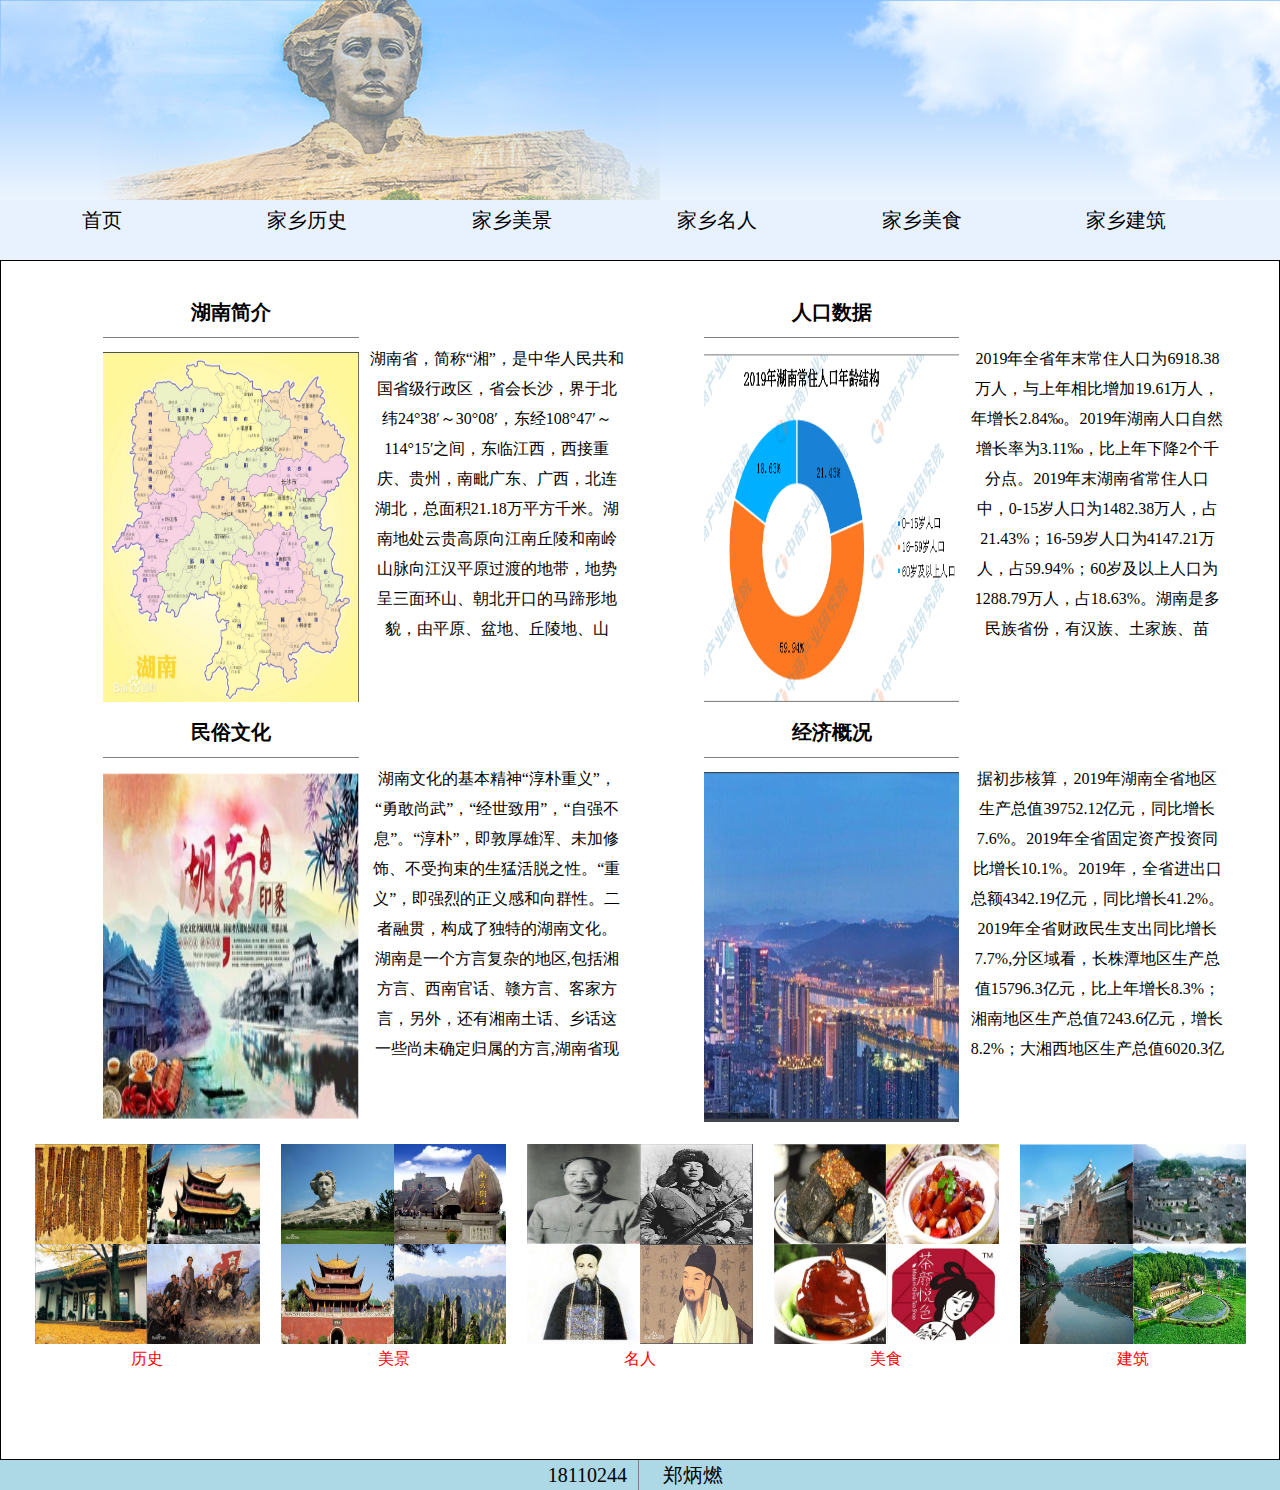
<file: website/index.html>
<!DOCTYPE html>
<html lang="zh">
<head>
	<meta charset="UTF-8">
	<title>我可爱的家乡——湖南</title>
	<link rel="stylesheet" type="text/css" href="css/index.css">
	<!—18110244+郑炳燃 -->
</head>
<body>
	<img src="images/背景2.png" hspace="60">
	<div class="container">
		<div class="header">
			<ul>
				<li><a href="index.html" >首页</a>
					<ul><li><a href="about.html">关于页面</a></li></ul>
				</li>
				<li><a href="history.html">家乡历史</a></li>
				<li><a href="scenery.html">家乡美景</a></li>
				<li><a href="famous.html">家乡名人</a></li>
				<li><a href="food.html">家乡美食</a></li>
				<li><a href="build.html">家乡建筑</a></li>
			</ul>
		</div>
		<div class="main">
			<ul class="list">
				<li class="introduce">
					<ul>
						<li>
							<h1>湖南简介</h1>
							<img src="images/区划图.PNG" width=40% >
						</li>
						<li>
							<p>湖南省，简称“湘”，是中华人民共和国省级行政区，省会长沙，界于北纬24°38′～30°08′，东经108°47′～114°15′之间，东临江西，西接重庆、贵州，南毗广东、广西，北连湖北，总面积21.18万平方千米。湖南地处云贵高原向江南丘陵和南岭山脉向江汉平原过渡的地带，地势呈三面环山、朝北开口的马蹄形地貌，由平原、盆地、丘陵地、山地、河湖构成，地跨长江、珠江两大水系，属亚热带季风气候。</p>
						</li>
					</ul>
				</li>
				<li class="introduce">
					<ul>
						<li>
							<h1>人口数据</h1>
							<img src="images/人口图.PNG">
						</li>
						<li>
							<p>2019年全省年末常住人口为6918.38万人，与上年相比增加19.61万人，年增长2.84‰。2019年湖南人口自然增长率为3.11‰，比上年下降2个千分点。2019年末湖南省常住人口中，0-15岁人口为1482.38万人，占21.43%；16-59岁人口为4147.21万人，占59.94%；60岁及以上人口为1288.79万人，占18.63%。湖南是多民族省份，有汉族、土家族、苗族、瑶族、侗族、白族、回族等55个民族,少数民族人口共680万人，占湖南省总人口的10%左右，大多聚居在湘西和湘南山区，少数杂居在湖南省各地。</p>
						</li>
					</ul>
				</li>
				<li class="introduce">
					<ul>
						<li>
							<h1>民俗文化</h1>
							<img src="images/文化.PNG">
						</li>
						<li>
							<p>湖南文化的基本精神“淳朴重义”，“勇敢尚武”，“经世致用”，“自强不息”。“淳朴”，即敦厚雄浑、未加修饰、不受拘束的生猛活脱之性。“重义”，即强烈的正义感和向群性。二者融贯，构成了独特的湖南文化。湖南是一个方言复杂的地区,包括湘方言、西南官话、赣方言、客家方言，另外，还有湘南土话、乡话这一些尚未确定归属的方言,湖南省现有地方戏曲19种，其中最有影响的是湖南花鼓戏。</p>
						</li>
					</ul>
				</li>
				<li class="introduce">
					<ul>
						<li>
							<h1>经济概况</h1>
							<img src="images/经济.PNG" width="50%">
						</li>
						<li>
							<p>据初步核算，2019年湖南全省地区生产总值39752.12亿元，同比增长7.6%。2019年全省固定资产投资同比增长10.1%。2019年，全省进出口总额4342.19亿元，同比增长41.2%。2019年全省财政民生支出同比增长7.7%,分区域看，长株潭地区生产总值15796.3亿元，比上年增长8.3%；湘南地区生产总值7243.6亿元，增长8.2%；大湘西地区生产总值6020.3亿元，增长7.8%；洞庭湖地区生产总值8563.6亿元，增长8.2%。</p>
						</li>
					</ul>
				</li>
			</ul>
			<ul class="more">
				<li>
					<img src="images/历史-马王堆.PNG">
					<img src="images/历史2.PNG">
					<img src="images/历史3.PNG">
					<img src="images/历史4.jpg">
					<span>历史</span>
				</li>
				<li>
					<img src="images/风景1.jpg">
					<img src="images/风景2.jpg">
					<img src="images/风景3.jpg">
					<img src="images/风景4.jpg">
					<span>美景</span>
				</li>
				<li>
					<img src="images/名人1.PNG">
					<img src="images/名人2.PNG">
					<img src="images/名人3.PNG">
					<img src="images/名人4.PNG">
					<span>名人</span>
				</li>
				<li>
					<img src="images/美食1.PNG">
					<img src="images/美食2.PNG">
					<img src="images/美食3.PNG">
					<img src="images/美食4.PNG">
					<span>美食</span>
				</li>
				<li>
					<img src="images/建筑1.PNG">
					<img src="images/建筑2.PNG">
					<img src="images/建筑3.PNG">
					<img src="images/建筑4.PNG">
					<span>建筑</span>
				</li>

			</ul>
		</div>
		<div class="footer">
			<p>
				<a href="javascript::">18110244</a>
				<a href="javascript::" style="border:none">郑炳燃</a>	
			</p>
		</div>
		
	</div>
</body>
</html>
</file>
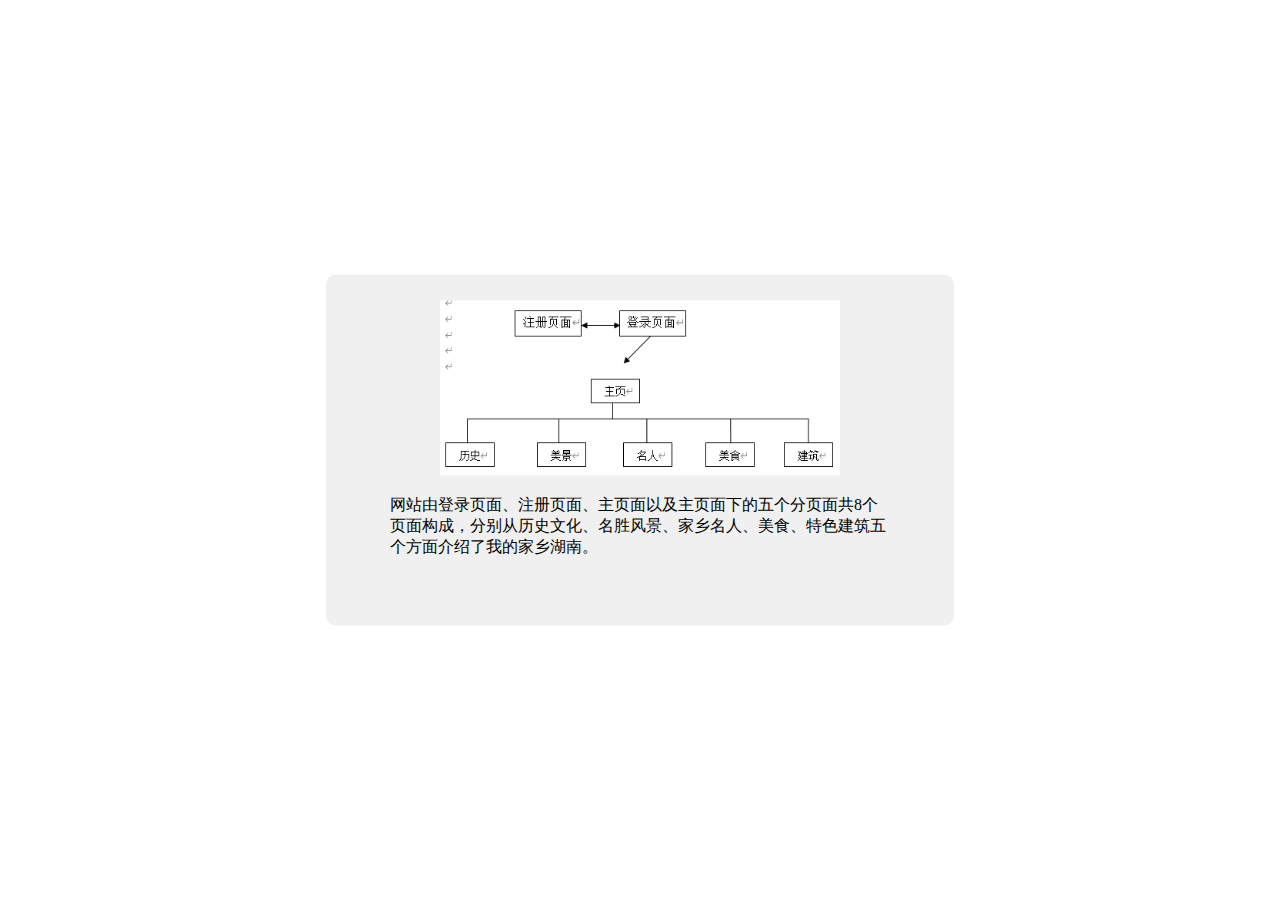
<file: website/about.html>
<!doctype html>
<html lang="zh">
<head>
<meta charset="utf-8">
<title>网页说明</title>
	<link rel="stylesheet" type="text/css" href="css/register.css">
	<!—18110244+郑炳燃 -->
</head>

<body>
	<div class="zc">
	<img src="images/说明.PNG" width="400px" hspace="50px">
	<p>网站由登录页面、注册页面、主页面以及主页面下的五个分页面共8个页面构成，分别从历史文化、名胜风景、家乡名人、美食、特色建筑五个方面介绍了我的家乡湖南。</p>
	</div>
</body>
</html>
</file>
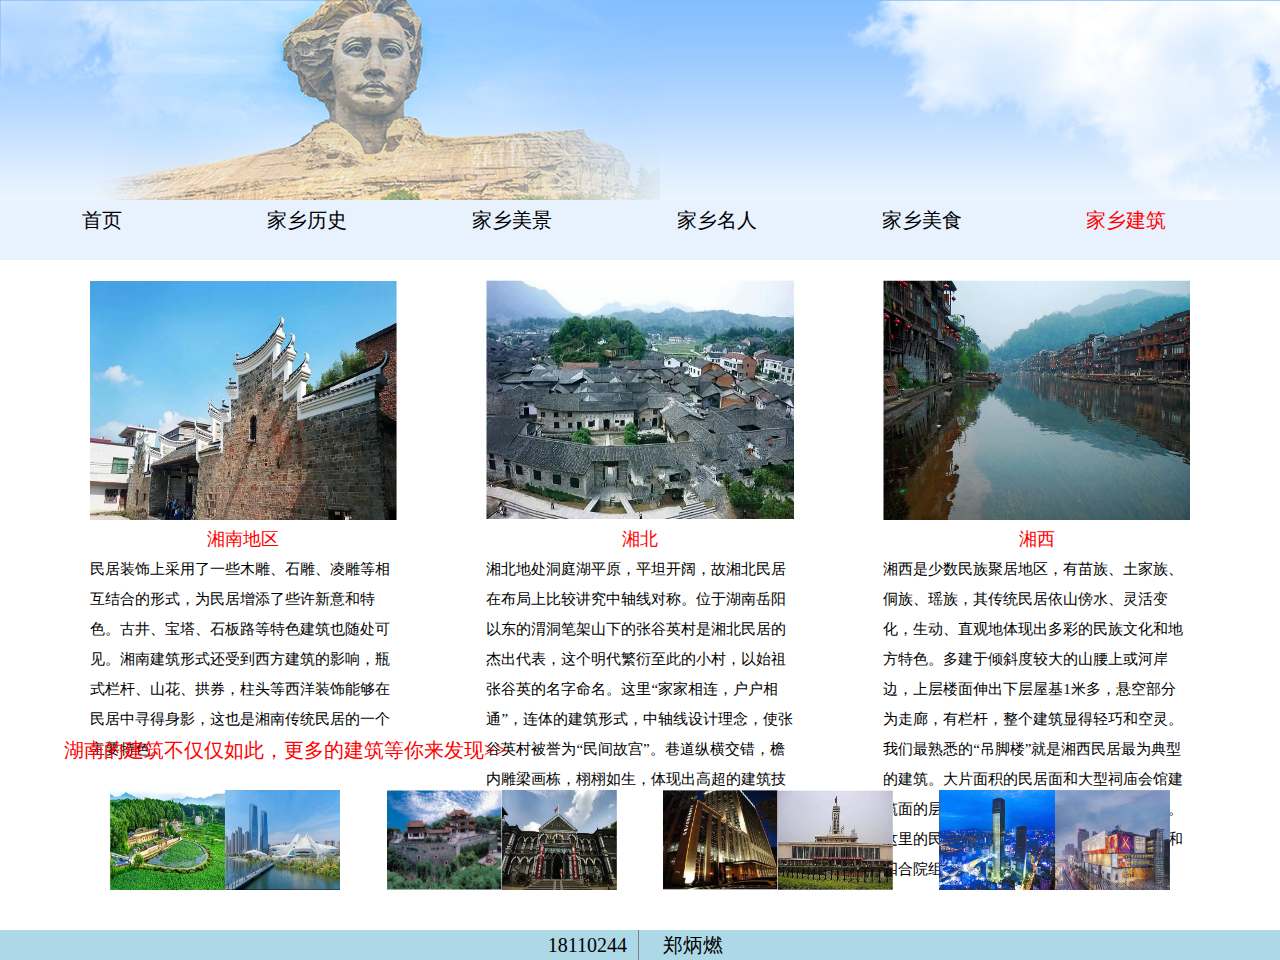
<file: website/build.html>
<!DOCTYPE html>
<html lang="zh">
<head>
	<meta charset="UTF-8">
	<title>家乡建筑</title>
	<link rel="stylesheet" type="text/css" href="css/index.css">
	<!—18110244+郑炳燃 -->
</head>
<body>
	<img src="images/背景2.png" hspace="60">
	<div class="container">
		<div class="header">
			<ul>
				<li><a href="index.html" >首页</a></li>
				<li><a href="history.html">家乡历史</a></li>
				<li><a href="scenery.html">家乡美景</a></li>
				<li><a href="famous.html">家乡名人</a></li>
				<li><a href="food.html">家乡美食</a></li>
				<li><a href="build.html"  style="color: red">家乡建筑</a></li>
			</ul>
		</div>
		<div class="build">
			<ul class="process">
				<li>
					<img src="images/建筑1.PNG">
					<span>湘南地区</span>
					<p>民居装饰上采用了一些木雕、石雕、凌雕等相互结合的形式，为民居增添了些许新意和特色。古井、宝塔、石板路等特色建筑也随处可见。湘南建筑形式还受到西方建筑的影响，瓶式栏杆、山花、拱券，柱头等西洋装饰能够在民居中寻得身影，这也是湘南传统民居的一个主要特色。</p>
				</li>
				<li>
					<img src="images/建筑2.PNG">
					<span>湘北</span>
					<p>湘北地处洞庭湖平原，平坦开阔，故湘北民居在布局上比较讲究中轴线对称。位于湖南岳阳以东的渭洞笔架山下的张谷英村是湘北民居的杰出代表，这个明代繁衍至此的小村，以始祖张谷英的名字命名。这里“家家相连，户户相通”，连体的建筑形式，中轴线设计理念，使张谷英村被誉为“民间故宫”。巷道纵横交错，檐内雕梁画栋，栩栩如生，体现出高超的建筑技艺。</p>
				</li>
				<li>
					<img src="images/建筑3.PNG">
					<span>湘西</span>
					<p>湘西是少数民族聚居地区，有苗族、土家族、侗族、瑶族，其传统民居依山傍水、灵活变化，生动、直观地体现出多彩的民族文化和地方特色。多建于倾斜度较大的山腰上或河岸边，上层楼面伸出下层屋基1米多，悬空部分为走廊，有栏杆，整个建筑显得轻巧和空灵。我们最熟悉的“吊脚楼”就是湘西民居最为典型的建筑。大片面积的民居面和大型祠庙会馆建筑面的层叠与穿插能够创造丰富多彩的空间。这里的民居多为通风性能好且干爽的吊脚楼和四合院组成</p>
				</li>
			</ul>
			<p>湖南的建筑不仅仅如此，更多的建筑等你来发现>></p>
			<ul class="modern">
				<li>
					<img src="images/建筑4.PNG">
					<img src="images/建筑5.PNG">
				</li>
				<li>
					<img src="images/建筑6.PNG">
					<img src="images/建筑7.PNG">
				</li>
				<li>
					<img src="images/建筑8.PNG">
					<img src="images/建筑9.PNG">
				</li>
				<li>
					<img src="images/建筑10.PNG">
					<img src="images/建筑11.PNG">
				</li>
			</ul>
		</div>
		<div class="footer">
			<p>
				<a href="javascript::">18110244</a>
				<a href="javascript::" style="border:none">郑炳燃</a>	
			</p>
		</div>
		</div>
	
</body>
</html>
</file>
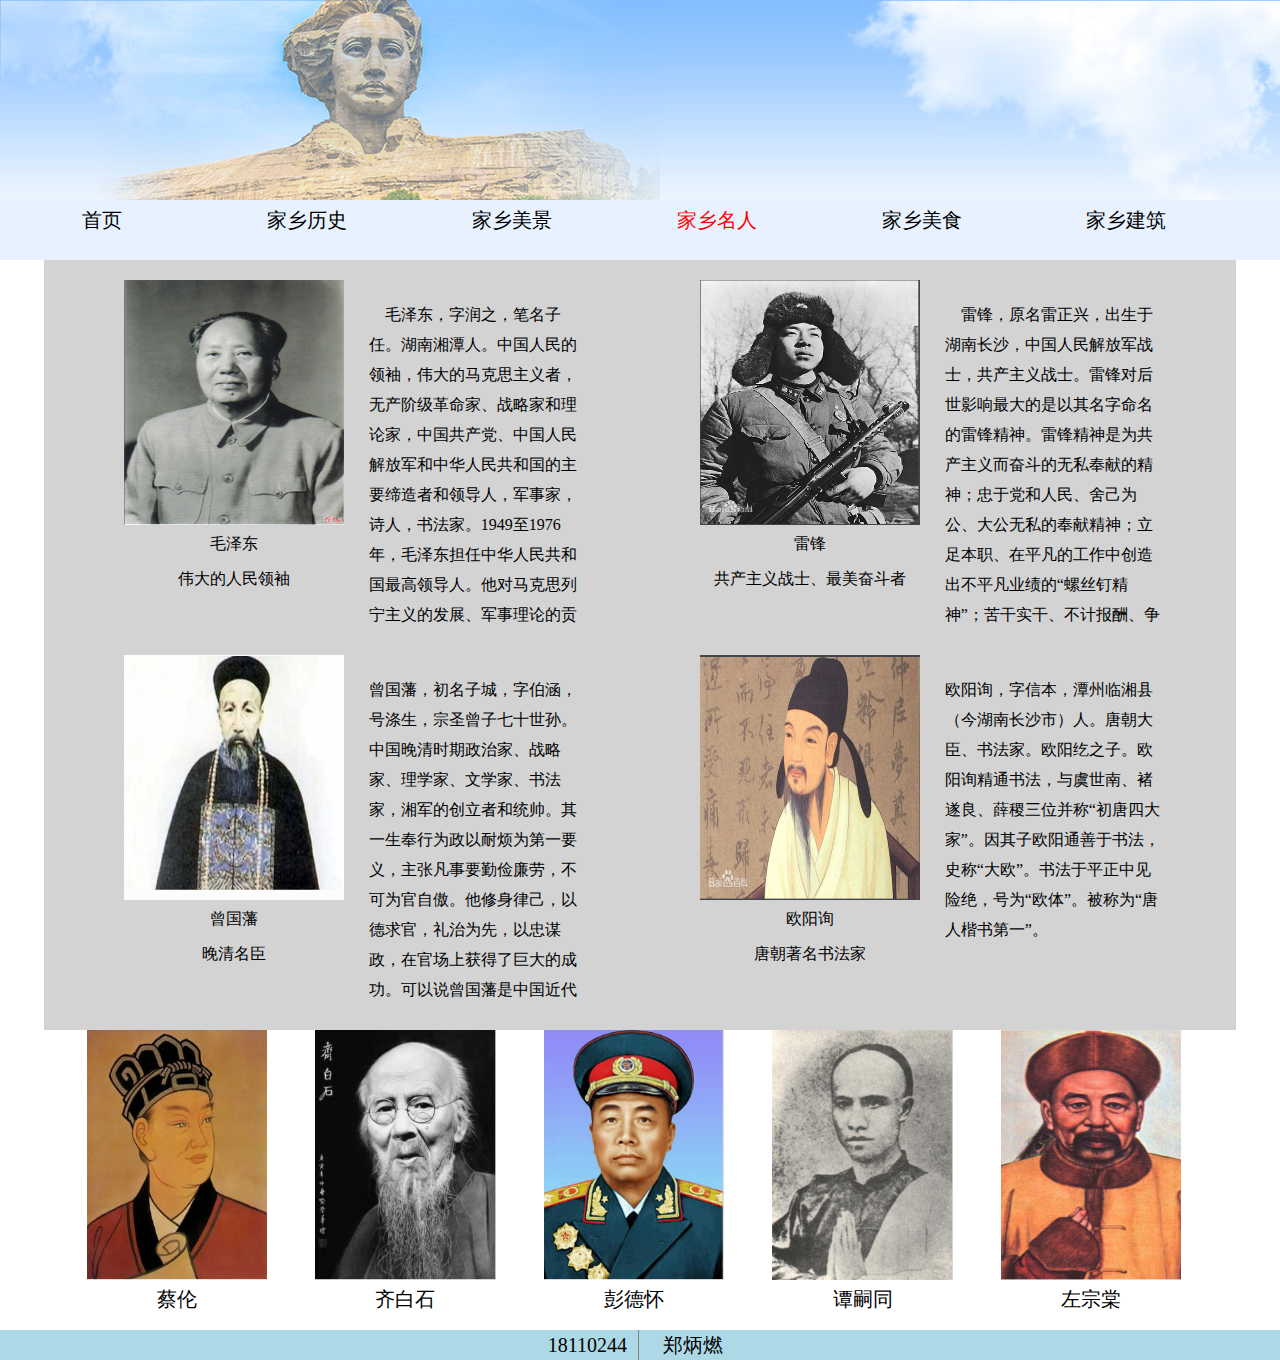
<file: website/famous.html>
<!DOCTYPE html>
<html lang="zh">
<head>
	<meta charset="UTF-8">
	<title>家乡名人</title>
	<link rel="stylesheet" type="text/css" href="css/index.css">
	<!—18110244+郑炳燃 -->
</head>
<body>
	<img src="images/背景2.png" hspace="60">
	<div class="container">
		<div class="header">
			<ul>
				<li><a href="index.html" >首页</a></li>
				<li><a href="history.html">家乡历史</a></li>
				<li><a href="scenery.html">家乡美景</a></li>
				<li><a href="famous.html" style="color: red">家乡名人</a></li>
				<li><a href="food.html">家乡美食</a></li>
				<li><a href="build.html">家乡建筑</a></li>
			</ul>
		</div>
		<div class="famous">
			<ul class="flist">
				<li class="fpeople">
					<ul>
						<li>
							<img src="images/名人1.PNG">
							<span>毛泽东</span>
							<span>伟大的人民领袖</span>
						</li>
						<li><p>　毛泽东，字润之，笔名子任。湖南湘潭人。中国人民的领袖，伟大的马克思主义者，无产阶级革命家、战略家和理论家，中国共产党、中国人民解放军和中华人民共和国的主要缔造者和领导人，军事家，诗人，书法家。1949至1976年，毛泽东担任中华人民共和国最高领导人。他对马克思列宁主义的发展、军事理论的贡献以及对共产党的理论贡献被称为毛泽东思想。因毛泽东担任过的主要职务几乎全部称为主席，所以也被人们尊称为“毛主席”。</p></li>
					</ul>
				</li>
				<li class="fpeople">
					<ul>
						<li>
							<img src="images/名人2.PNG">
							<span>雷锋</span>
							<span>共产主义战士、最美奋斗者</span>
						</li>
						<li><p>　雷锋，原名雷正兴，出生于湖南长沙，中国人民解放军战士，共产主义战士。雷锋对后世影响最大的是以其名字命名的雷锋精神。雷锋精神是为共产主义而奋斗的无私奉献的精神；忠于党和人民、舍己为公、大公无私的奉献精神；立足本职、在平凡的工作中创造出不平凡业绩的“螺丝钉精神”；苦干实干、不计报酬、争做贡献的艰苦奋斗精神；归根结底就是全心全意为人民服务的精神。 雷锋精神影响了后来一代一代的中国人。</p></li>
					</ul>
				</li>
				<li class="fpeople">
					<ul>
						<li>
							<img src="images/名人3.PNG">
							<span>曾国藩</span>
							<span>晚清名臣</span>
						</li>
						<li><p>曾国藩，初名子城，字伯涵，号涤生，宗圣曾子七十世孙。中国晚清时期政治家、战略家、理学家、文学家、书法家，湘军的创立者和统帅。其一生奉行为政以耐烦为第一要义，主张凡事要勤俭廉劳，不可为官自傲。他修身律己，以德求官，礼治为先，以忠谋政，在官场上获得了巨大的成功。可以说曾国藩是中国近代化建设的开拓者。</p></li>
					</ul>
				</li>
				<li class="fpeople">
					<ul>
						<li>
							<img src="images/名人4.PNG">
							<span>欧阳询</span>
							<span>唐朝著名书法家</span>
						</li>
						<li><p>欧阳询，字信本，潭州临湘县（今湖南长沙市）人。唐朝大臣、书法家。欧阳纥之子。欧阳询精通书法，与虞世南、褚遂良、薛稷三位并称“初唐四大家”。因其子欧阳通善于书法，史称“大欧”。书法于平正中见险绝，号为“欧体”。被称为“唐人楷书第一”。</p></li>
					</ul>
				</li>
			</ul>
			<ul class="others">
				<li>
					<img src="images/名人5.PNG">
					<span>蔡伦</span>
				</li>
				<li>
					<img src="images/名人6.PNG">
					<span>齐白石</span>
				</li>
				<li>
					<img src="images/名人7.PNG">
					<span>彭德怀</span>
				</li>
				<li>
					<img src="images/名人8.PNG">
					<span>谭嗣同</span>
				</li>
				<li>
					<img src="images/名人9.PNG">
					<span>左宗棠</span>
				</li>
			</ul>
		</div>
		<div class="footer">
			<p>
				<a href="javascript::">18110244</a>
				<a href="javascript::" style="border:none">郑炳燃</a>	
			</p>
		</div>
	</div>
</body>
</html>
</file>
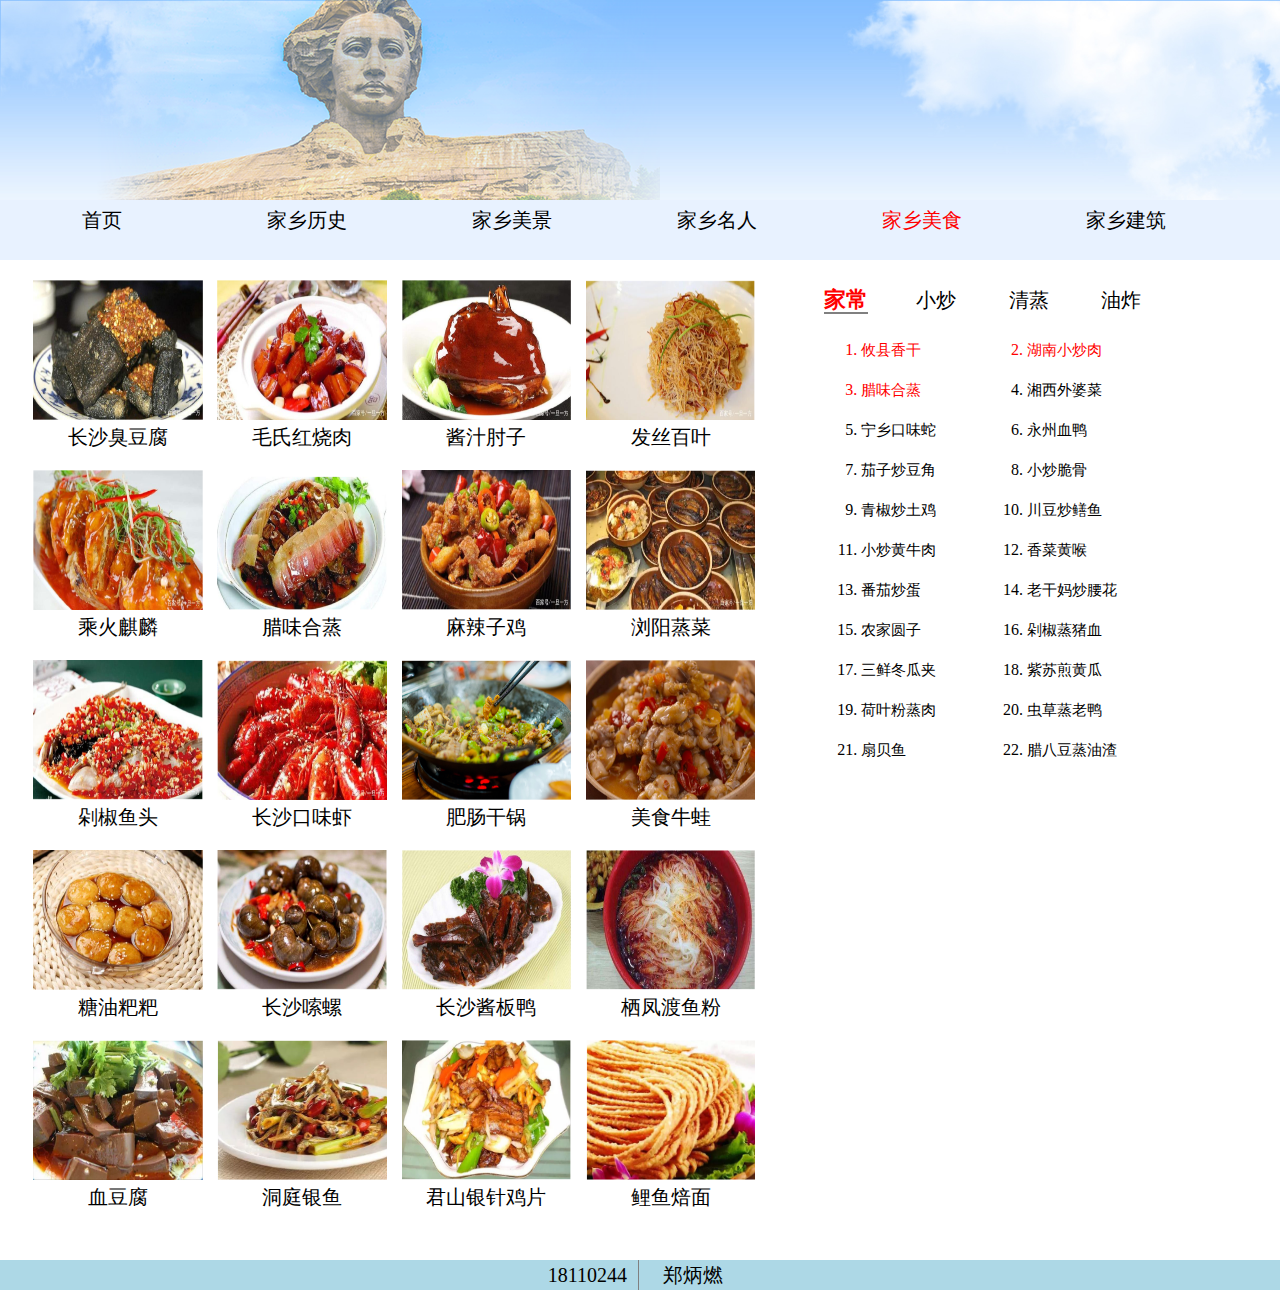
<file: website/food.html>
<!DOCTYPE html>
<html lang="zh">
<head>
	<meta charset="UTF-8">
	<title>家乡美食</title>
	<link rel="stylesheet" type="text/css" href="css/index.css">
	<!—18110244+郑炳燃 -->
</head>
<body>
	<img src="images/背景2.png" hspace="60">
	<div class="container">
		<div class="header">
			<ul>
				<li><a href="index.html" >首页</a></li>
				<li><a href="history.html">家乡历史</a></li>
				<li><a href="scenery.html">家乡美景</a></li>
				<li><a href="famous.html">家乡名人</a></li>
				<li><a href="food.html"  style="color: red">家乡美食</a></li>
				<li><a href="build.html">家乡建筑</a></li>
			</ul>
		</div>
		<div class="food">
			<div class="left">
				<ul>
					<li>
						<img src="images/美食1.PNG">
						<a href="javascript::">长沙臭豆腐</a>
					</li>
					<li>
						<img src="images/美食2.PNG">
						<a href="javascript::">毛氏红烧肉</a>
					</li>
					<li>
						<img src="images/美食3.PNG">
						<a href="javascript::">酱汁肘子</a>
					</li>
					<li>
						<img src="images/美食5.PNG">
						<a href="javascript::">发丝百叶</a>
					</li>
					<li>
						<img src="images/美食6.PNG">
						<a href="javascript::">乘火麒麟</a>
					</li>
					<li>
						<img src="images/美食7.PNG">
						<a href="javascript::">腊味合蒸</a>
					</li>
					<li>
						<img src="images/美食8.PNG">
						<a href="javascript::">麻辣子鸡</a>
					</li>
					<li>
						<img src="images/美食9.PNG">
						<a href="javascript::">浏阳蒸菜</a>
					</li>
					<li>
						<img src="images/美食10.PNG">
						<a href="javascript::">剁椒鱼头</a>
					</li>
					<li>
						<img src="images/美食11.PNG">
						<a href="javascript::">长沙口味虾</a>
					</li>
					<li>
						<img src="images/美食12.PNG">
						<a href="javascript::">肥肠干锅</a>
					</li>
					<li>
						<img src="images/美食13.PNG">
						<a href="javascript::">美食牛蛙</a>
					</li>
					<li>
						<img src="images/美食14.PNG">
						<a href="javascript::">糖油粑粑</a>
					</li>
					<li>
						<img src="images/美食15.PNG">
						<a href="javascript::">长沙嗦螺</a>
					</li>
					<li>
						<img src="images/美食16.PNG">
						<a href="javascript::">长沙酱板鸭</a>
					</li>
					<li>
						<img src="images/美食17.PNG">
						<a href="javascript::">栖凤渡鱼粉</a>
					</li>
					<li>
						<img src="images/美食18.PNG">
						<a href="javascript::">血豆腐</a>
					</li>
					<li>
						<img src="images/美食19.PNG">
						<a href="javascript::">洞庭银鱼</a>
					</li>
					<li>
						<img src="images/美食20.PNG">
						<a href="javascript::">君山银针鸡片</a>
					</li>
					<li>
						<img src="images/美食21.PNG">
						<a href="javascript::">鲤鱼焙面</a>
					</li>
				</ul>
			</div>
			<div class="right">
				<h1>家常</h1>
				<a href="javascript::">油炸</a>
				<a href="javascript::">清蒸</a>
				<a href="javascript::">小炒</a>
				<ol>
					<li style="color: red"><a href="javascript::" style="color: red">攸县香干</a></li>
					<li style="color: red"><a href="javascript::" style="color: red"> 湖南小炒肉</a></li>
					<li style="color: red"><a href="javascript::" style="color: red">腊味合蒸</a></li>
					<li><a href="javascript::">湘西外婆菜</a></li>
					<li><a href="javascript::">宁乡口味蛇</a></li>
					<li><a href="javascript::">永州血鸭</a></li>
					<li><a href="javascript::">茄子炒豆角</a></li>
					<li><a href="javascript::">小炒脆骨</a></li>
					<li><a href="javascript::">青椒炒土鸡</a></li>
					<li><a href="javascript::">川豆炒鳝鱼</a></li>
					<li><a href="javascript::">小炒黄牛肉</a></li>
					<li><a href="javascript::">香菜黄喉</a></li>
					<li><a href="javascript::">番茄炒蛋</a></li>
					<li><a href="javascript::">老干妈炒腰花</a></li>
					<li><a href="javascript::">农家圆子</a></li>
					<li><a href="javascript::">剁椒蒸猪血</a></li>
					<li><a href="javascript::">三鲜冬瓜夹</a></li>
					<li><a href="javascript::">紫苏煎黄瓜</a></li>
					<li><a href="javascript::">荷叶粉蒸肉</a></li>
					<li><a href="javascript::">虫草蒸老鸭</a></li>
					<li><a href="javascript::">扇贝鱼</a></li>
					<li><a href="javascript::">腊八豆蒸油渣</a></li>
				</ol>
				
			</div>
			
		</div>
		<div class="footer">
			<p>
				<a href="javascript::">18110244</a>
				<a href="javascript::" style="border:none">郑炳燃</a>	
			</p>
		</div>
	</div>
</body>
</html>
</file>
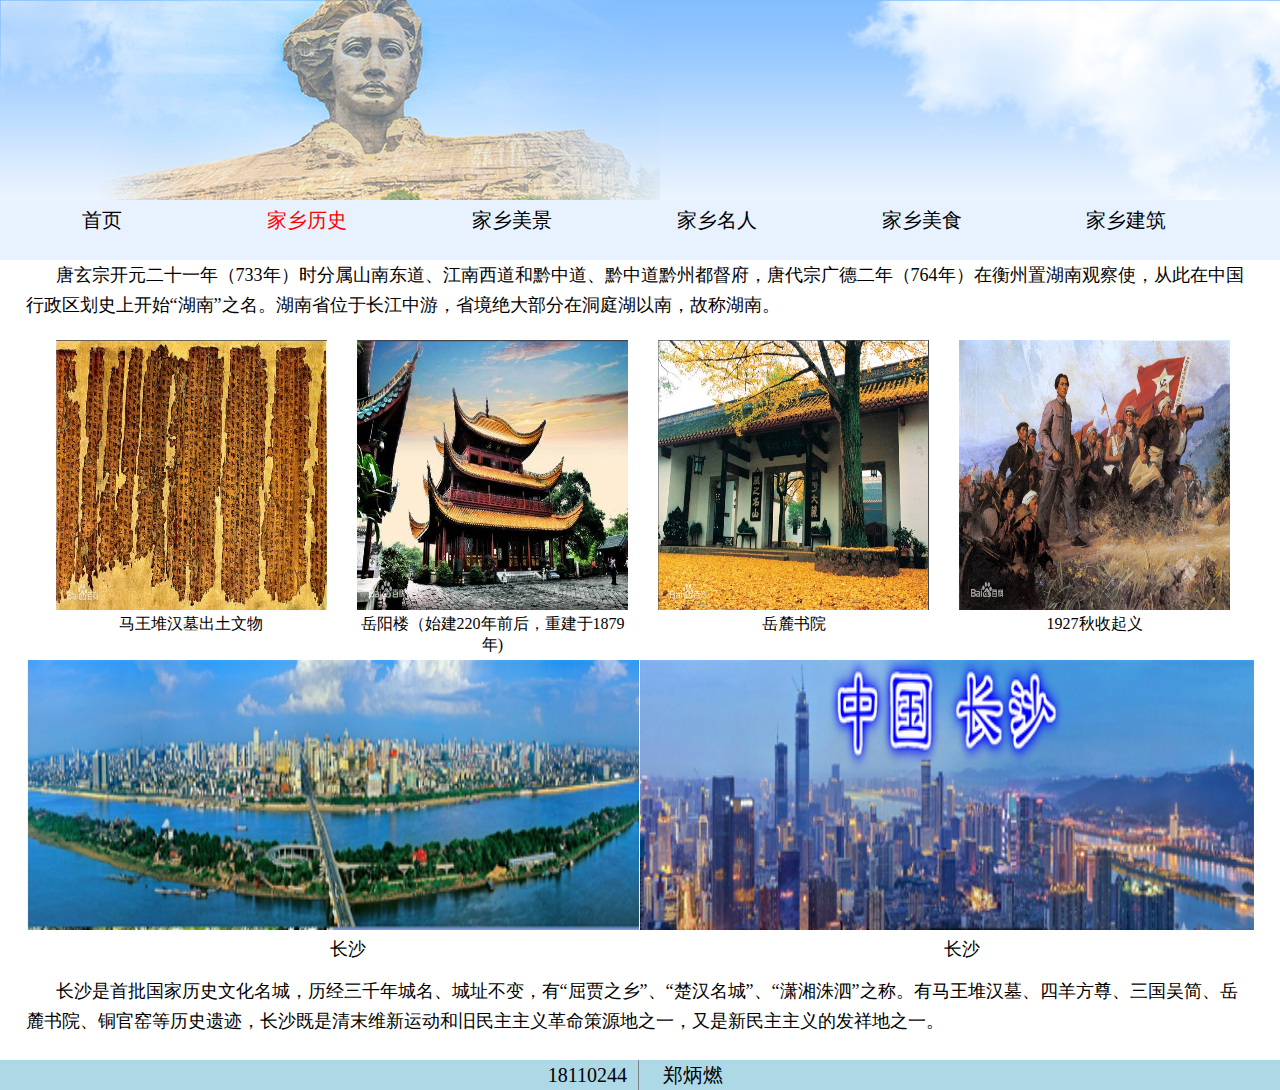
<file: website/history.html>
<!DOCTYPE html>
<html lang="zh">
<head>
	<meta charset="UTF-8">
	<title>家乡历史</title>
	<link rel="stylesheet" type="text/css" href="css/index.css">
	<!—18110244+郑炳燃 -->
</head>
<body>
	<img src="images/背景2.png" hspace="60">
	<div class="container">
		<div class="header">
			<ul>
				<li><a href="index.html" >首页</a></li>
				<li><a href="history.html" style="color: red">家乡历史</a></li>
				<li><a href="scenery.html">家乡美景</a></li>
				<li><a href="famous.html">家乡名人</a></li>
				<li><a href="food.html">家乡美食</a></li>
				<li><a href="build.html">家乡建筑</a></li>
			</ul>
		</div>
		<div class="history">
			<p>唐玄宗开元二十一年（733年）时分属山南东道、江南西道和黔中道、黔中道黔州都督府，唐代宗广德二年（764年）在衡州置湖南观察使，从此在中国行政区划史上开始“湖南”之名。湖南省位于长江中游，省境绝大部分在洞庭湖以南，故称湖南。</p>
			<ul class="origin">
				<li>
					<img src="images/历史-马王堆.PNG">
					<span>马王堆汉墓出土文物</span>
				</li>
				<li>
					<img src="images/历史2.PNG">
					<span>岳阳楼（始建220年前后，重建于1879年)</span>
				</li>
				<li>
					<img src="images/历史3.PNG">
					<span>岳麓书院</span>
				</li>
				<li>
					<img src="images/历史4.jpg">
					<span>1927秋收起义</span>
				</li>
			</ul>
			<ul class="changsha">
				<li>
					<img src="images/长沙1.PNG">
					<p>长沙</p>
				</li>
				<li>
					<img src="images/长沙2.PNG">
					<p>长沙</p>
				</li>
			</ul>
			<p>长沙是首批国家历史文化名城，历经三千年城名、城址不变，有“屈贾之乡”、“楚汉名城”、“潇湘洙泗”之称。有马王堆汉墓、四羊方尊、三国吴简、岳麓书院、铜官窑等历史遗迹，长沙既是清末维新运动和旧民主主义革命策源地之一，又是新民主主义的发祥地之一。</p>
			
		</div>
		<div class="footer">
			<p>
				<a href="javascript::">18110244</a>
				<a href="javascript::" style="border:none">郑炳燃</a>	
			</p>
		</div>
	</div>
</body>
</html>
</file>
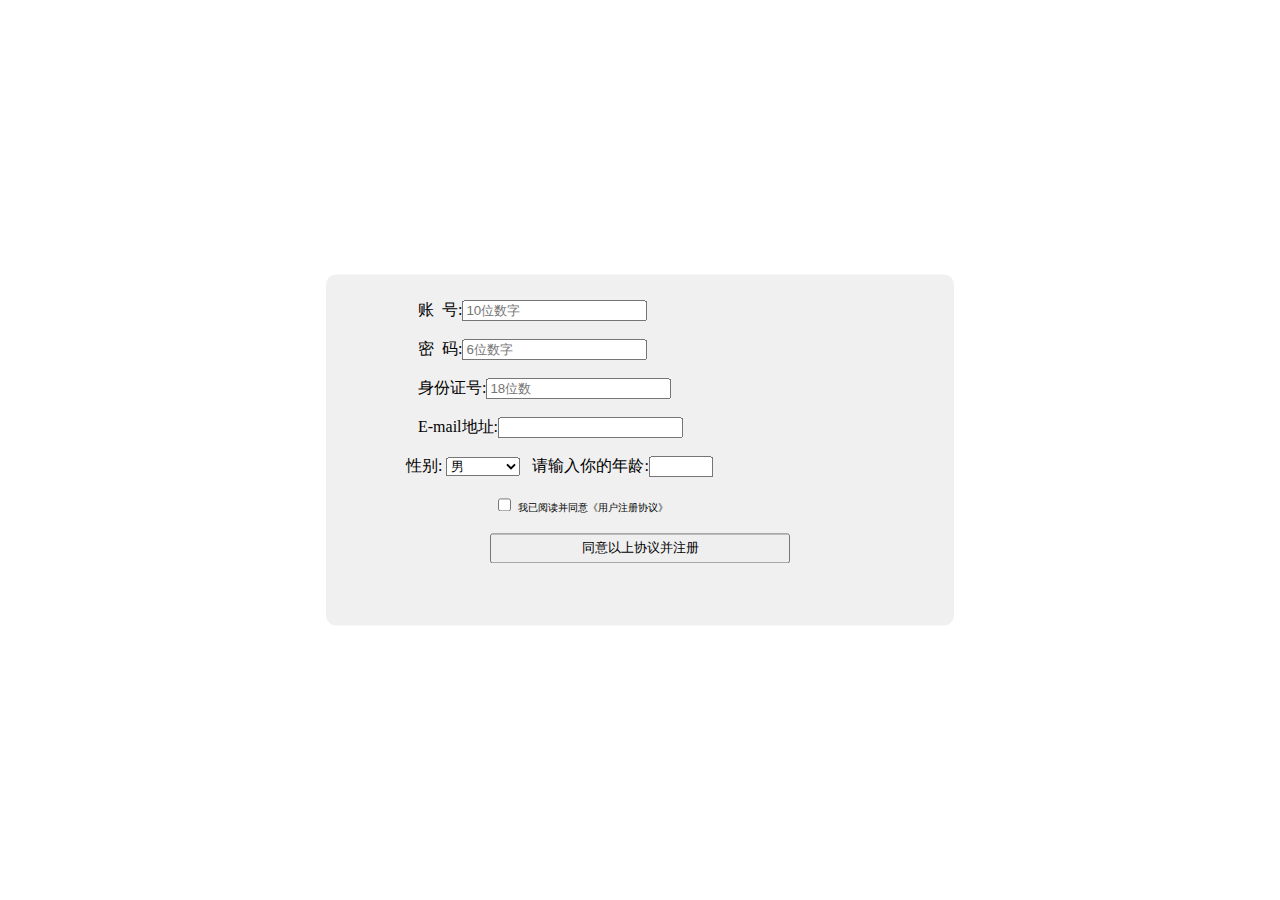
<file: website/register.html>
<!doctype html>
<html lang="zh">
<head>
<meta charset="utf-8">
<title>注册</title>
<link rel="stylesheet" type="text/css" href="css/register.css">
<!—18110244+郑炳燃 -->
</head>

<body>
	<div class="zc">
	<form action="#" method="get">
	&nbsp;&nbsp;&nbsp;&nbsp;&nbsp;&nbsp;&nbsp;账&nbsp;&nbsp;号:<input type="text" name="username" required="required" pattern="^\d{10}$" placeholder="10位数字"/><br></br>
	&nbsp;&nbsp;&nbsp;&nbsp;&nbsp;&nbsp;&nbsp;密&nbsp;&nbsp;码:<input type="password" name="pwd" required="required" pattern="^\d{6}$" placeholder="6位数字"/><br></br>
	&nbsp;&nbsp;&nbsp;&nbsp;&nbsp;&nbsp;&nbsp;身份证号:<input type="text" name="mycard" required="required"  pattern="^\d{15}|\d{18}$" placeholder="18位数"/><br></br>
	&nbsp;&nbsp;&nbsp;&nbsp;&nbsp;&nbsp;&nbsp;E-mail地址:<input type="email" name="myemail" required="required"  pattern="^\w+([-.]\w+)*@\w+([-.]\w+)*\.\w+([-.]\w+)*$"/>
            <br/><br/>&nbsp;&nbsp;&nbsp;&nbsp;性别:
			<select>
			    <option>男</option>
				<option>女</option>
				<option>不愿透露</option>
			</select>
			&nbsp;&nbsp;请输入你的年龄:<input type="number" name="number1" required="required" min="10" max="100"/>
			<br/><br/>
            &nbsp;&nbsp;<input type="checkbox" name="agree" style="margin-left:100px;display:inline-block;" value="1"/>
            <span style="font-size:10px;">我已阅读并同意《用户注册协议》</span>
            <br/><br/>
			<input type="submit" value="同意以上协议并注册" style="margin-left:100px;height:30px;width:300px;display:inline-block;"/>
        </div>
    </form>
	
</body>
</html>
</file>
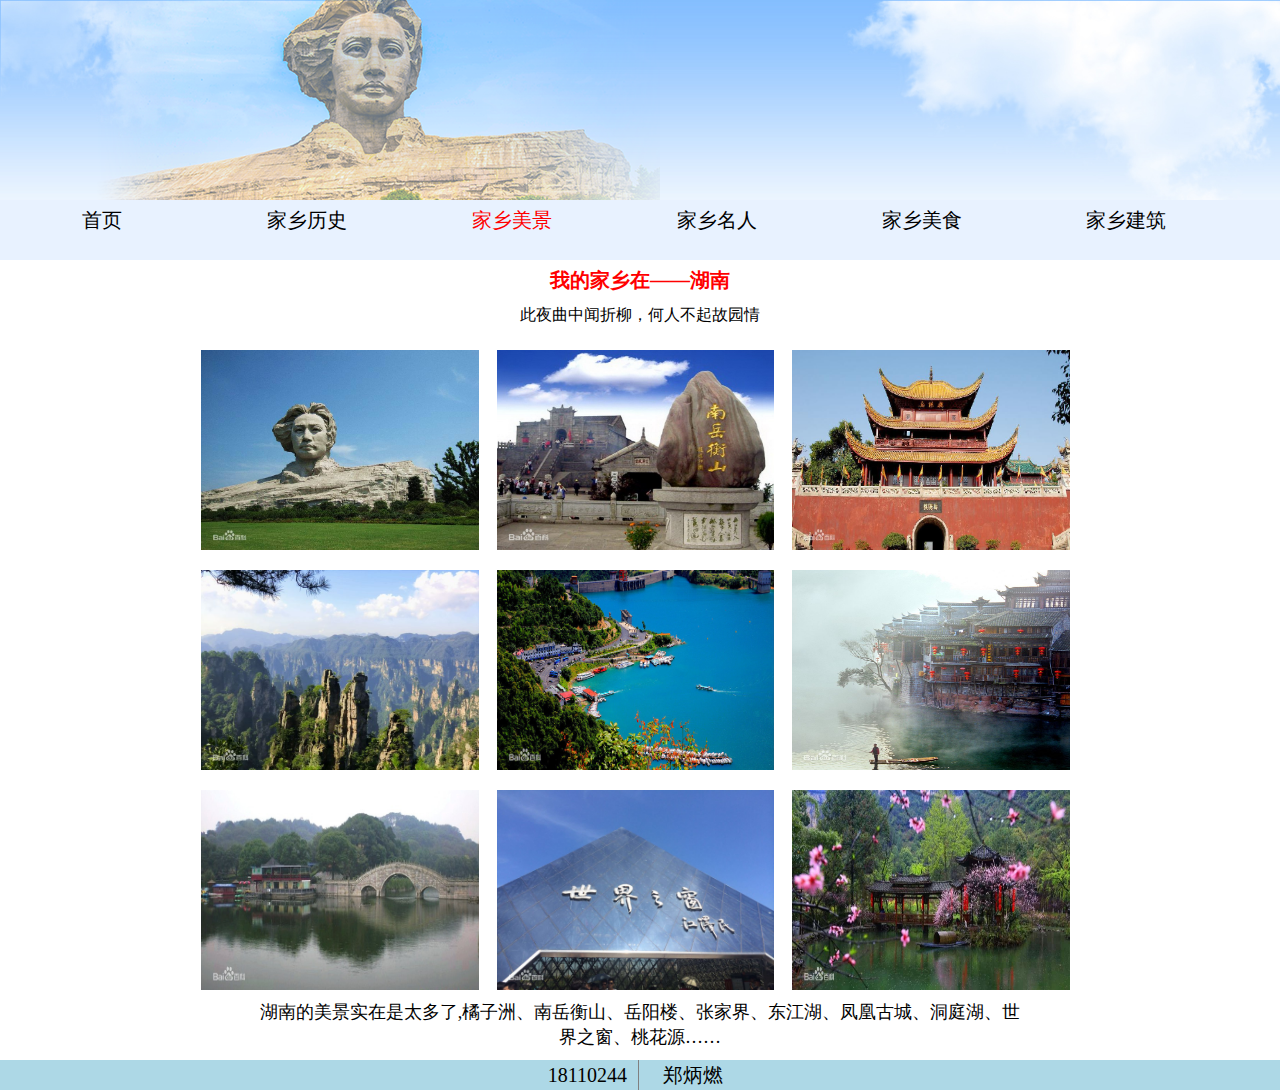
<file: website/scenery.html>
<!DOCTYPE html>
<html lang="zh">
<head>
	<meta charset="UTF-8">
	<title>家乡美景</title>
	<link rel="stylesheet" type="text/css" href="css/index.css">
	<!—18110244+郑炳燃 -->
</head>
<body>
	<img src="images/背景2.png" hspace="60">
	<div class="container">
		<div class="header">
			<ul>
				<li><a href="index.html" >首页</a></li>
				<li><a href="history.html">家乡历史</a></li>
				<li><a href="scenery.html" style="color: red">家乡美景</a></li>
				<li><a href="famous.html">家乡名人</a></li>
				<li><a href="food.html">家乡美食</a></li>
				<li><a href="build.html">家乡建筑</a></li>
			</ul>
		</div>
		<div class="scenery">
			<h5>我的家乡在——湖南</h5>
			<span>此夜曲中闻折柳，何人不起故园情</span>
			<ul>
				<li><img src="images/风景1.jpg"></li>
				<li><img src="images/风景2.jpg"></li>
				<li><img src="images/风景3.jpg"></li>
				<li><img src="images/风景4.jpg"></li>
				<li><img src="images/风景5.jpg"></li>
				<li><img src="images/风景6.jpg"></li>
				<li><img src="images/风景7.jpg"></li>
				<li><img src="images/风景8.jpg"></li>
				<li><img src="images/风景9.jpg"></li>
			</ul>
			<p>湖南的美景实在是太多了,橘子洲、南岳衡山、岳阳楼、张家界、东江湖、凤凰古城、洞庭湖、世界之窗、桃花源……</p>
		</div>
		<div class="footer">
			<p>
				<a href="javascript::">18110244</a>
				<a href="javascript::" style="border:none">郑炳燃</a>	
			</p>
		</div>


	</div>
	
</body>
</html>
</file>
<file: website/css/index.css>
@charset "utf-8";

body{
	width: 100%;
	height: 100%;
	background-image: url('背景.jpg');
	background-repeat:no-repeat;
	background-size:100%;
	margin: 0;
	padding: 0;
}
.container{
	width: 100%;
	position: absolute;
	background-color: #fff;
	top: 200px;
	
}

.header{
	width: 100%;
	height: 60px;
	background: #E8F2FF;
	color: #000;
	
	
	

}
.header ul{
	width: 100%;
	height: 40px;
	margin: 0;
	padding: 0;
	
	
	
	
}
.header li{
	width: 16%;
	line-height: 40px;
	display: inline-block;
	position: relative;
	text-align: center;
	list-style: none;
	float: left;
	display:inline;
	
	
	
	
}

.header ul li ul {
        position:absolute;
        top:30px;
        left:0px;
        display:none;
	
        }
            .header ul li ul li {
            float:none;
            }
            .header ul li ul li a{
                background:#E8F2FF;
                
            }
            /*一级菜单悬停时二级菜单可见*/
        .header ul li:hover ul {
        display:block;
        }

a{
	color: #000;
	font-size: 20px;
	text-decoration: none;
}




a:hover{
	color: red;
}
.main{
	width: 100%;
	height: 1200px;
	box-sizing:border-box;
	border: 1px solid #000;
	text-align: center;
	
	
}
.list{
	width: 100%;
	height: 700px;
	margin: 0;
	padding: 1%;
	list-style: none;
	position: relative;
}
.introduce{
	width: 40%;
	height: 350px;
	float: left;
	padding-left: 7%;
	position: relative;
	margin-bottom: 70px;
}
.introduce ul{
	width: 100%;
	height: 100%;
	list-style: none;
	margin: 0;
	padding: 0;
}
.introduce ul li{
	width: 50%;
	height: 100%;
	float: left;
	position: relative;
}
h1{
	width: 100%;
	line-height: 50px;
	font-size: 20px;
	border-bottom: 1px solid grey;
}
.main img{
	width: 100%;
	height: 100%;
	
}
.main p{
	width: 100%;
	height: 300px;
	margin:70px 6% 0 4%;
	line-height: 30px;
	overflow: hidden;
	position: relative;
	vertical-align: middle;
}
.more{
	width: 98%;
	height: 300px;
	list-style: none;
	margin: 0 auto;
	padding: 0;
}
.more li{
	width: 18%;
	height: 230px;
	margin-left: 1.67%;
	margin-top: 30px;
	float: left;
}
.more li img{
	width: 50%;
	height: 100px;
	float: left;
}
.more li span{
	width: 100%;
	height: 30px;
	line-height: 30px;
	color: red;
	display: inline-block;
}
.footer{
	width: 100%;
	height: 30px;
	background: lightblue;
	color: #000;
	text-align: center;
}
.footer p{
	width: 100%;
	height: 30px;
	margin: 0;
	padding: 0;
	position: absolute
}
.footer  a{
	width: 100px;
	height: 30px;
	line-height: 30px;
	display: inline-block;
	border-right: 1px solid grey;
	vertical-align: middle;
}

/* history */
.history{
	width: 100%;
	height:800px;
	position: relative;
}
.history p{
	width: 96%;
	height: 60px;
	line-height: 30px;
	margin: 0px 2% 0px 2%;
	font-size: 18px;
	text-indent: 30px;
}
.origin,.changsha{
	width: 96%;
	height: 300px;
	margin-top: 20px;
	padding: 0 2% 0 2%;
	list-style: none;
	text-align: center;
}
.origin li{
	width: 22%;
	height: 300px;
	float: left;
	padding-left: 2.5%;
	position: relative;
}
.history img{
	width: 100%;
	height:270px;
	position: relative;
}
.origin span{
	width: 100%;
	height: 30px;	
}
.changsha li{
	width: 50%;
	height: 300px;
	float: left;
	position: relative;
}

/* scenery */
.scenery{
	width: 100%;
	height: 800px;
	position: relative;
	text-align: center;
}
.scenery h5{
	width: 100%;
	height: 40px;
	line-height: 40px;
	margin: 0;
	padding: 0;
	color: red;
	font-size: 20px;
}
.scenery span{
	width: 100%;
	line-height: 30px;
	height: 30px;
}
.scenery ul{
	width: 70%;
	height: 670px;
	margin: 0 auto;
	position: relative;
	list-style: none;
	padding: 0;
}
.scenery ul li{
	width: 31%;
	height: 200px;
	float: left;
	margin: 20px 1% 0 1%;
}
.scenery ul li img{
	width: 100%;
	height: 100%;
	margin: 0 auto;
}
.scenery p{
	width: 60%;
	height: 50px;
	line-height: 25px;
	font-size: 18px;
	margin: 0 auto;
}

/* famous */
.famous{
	width: 100%;
	height:1070px;
	
}
.flist{
	width: 90%;
	height: 750px;
	list-style: none;
	margin: 0 auto;
	padding-top: 20px;
	background:lightgrey;
}
.fpeople{
	width: 50%;
	height: 350px;
	float: left;
	position: relative;
	margin-bottom: 25px;
}
.fpeople ul{
	width:85%;
	height:350px;
	list-style: none;

}
.fpeople ul li{
	width: 45%;
	height:350px;
	float: left;
	padding-right: 5%;

}
.fpeople img{
	width: 100%;
	height: 70%;
}
.fpeople span{
	text-align: center;
	display: block;
	width: 100%;
	height: 10%;
	line-height:30px;
}
.fpeople p{
	width: 100%;
	height: 330px;
	line-height: 30px;
	overflow: hidden;
	margin: 0;
	padding-top: 20px;
}
.others{
	width: 94%;
	height: 280px;
	list-style: none;
	margin:0 3% 0 3%;
	padding: 0;
}
.others li{
	width: 15%;
	height: 280px;
	float: left;
	padding-left: 4%;
}
.others li img{
	width: 100%;
	height: 250px;
}
.others li span{
	display: block;
	width: 100%;
	height: 30px;
	line-height: 30px;
	text-align: center;
	font-size: 20px;
}
/* food */
.food{
	width: 96%;
	height: 1000px;
	margin: 0 auto;
}
.left{
	width: 60%;
	height: 950px;
	float: left;
	margin-top: 10px;
}
.left ul{
	width:100%;
	height: 950px;
	list-style: none;
	padding: 0;
	margin: 0;
	position: relative;
}
.left ul li{
	width: 23%;
	height: 170px;
	margin: 10px 1% 10px 1%;
	float: left;
	text-align: center;
}
.left ul li img{
	width: 100%;
	height: 140px;
}
.left ul li span{
	width: 100%;
	height: 30px;
	line-height: 30px;
	font-size: 18px;
}
.right{
	width: 30%;
	height: 940px;
	margin-left: 5%;
	margin-top: 20px;
	float: left;
}
.right h1{
	width: 100%;
	height: 40px;
	line-height:40px;
	border-bottom: 2px solid grey;
	font-size: 22px;
	color: red;
	display: inline;
}
.right a{
	width: 25%;
	height: 40px;
	line-height: 40px;
	float: right;
}
.right ol{
	width: 90%;
	height: 440px;
	margin: 0;
	margin-top: 10px;
	padding-left: 10%;
}
.right ol li{
	width: 50%;
	height: 40px;
	line-height: 40px;
	float: left;
}
.right ol li a{
	width: 100%;
	height: 40px;
	line-height: 40px;
	font-size: 15px;
}
.right ul{
	width: 100%;
	height: 400px;
	margin: 0;
	padding: 0;
	list-style: none;
}
.right ul li{
	width: 100%;
	height: 120px;
	padding-top: 10px;
}
.right ul li img{
	width: 50%;
	height: 100%;
	float: left;
}
.right ul li p{
	width: 45%;
	height: 40px;
	margin: 0;
	padding: 0;
	margin-left: 5%;
	line-height: 40px;
	font-size: 15px;
	float: left;
}
/* build */
.build{
	width: 100%;
	height: 650px;
}
.process{
	width: 100%;
	height: 450px;
	margin: 0;
	padding: 0;
	margin-top: 20px;
	list-style: none;
}
.process li{
	width: 24%;
	height: 450px;
	margin-left: 7%;
	float: left;
}
.process li img{
	width: 100%;
	height: 240px;

}
.process li span{
	display: block;
	width: 100%;
	height: 30px;
	line-height: 30px;
	text-align: center;
	font-size: 18px;
	color: red;

}
.process li p{
	width: 100%;
	height: 150px;
	line-height: 30px;
	margin: 0;
	padding: 0;
	font-size: 15px;
	color: #000;
}
.build p{
	width: 90%;
	height: 40px;
	line-height: 40px;
	margin: 0 auto;
	color: red;
	font-size: 20px;
}
.modern{
	width: 90%;
	height: 100px;
	margin: 0 auto;
	padding: 0;
	margin-top: 20px;
	list-style: none;
}
.modern li{
	width: 20%;
	height: 100px;
	margin-left: 4%;
	float: left;
}
.modern li img{
	width: 50%;
	height: 100px;
	float: left;
}
</file>
<file: website/css/register.css>
@charset "utf-8";
/* CSS Document */
.p{
            color:red;
            margin-left:20px;
            display:inline-block;
        }
        .c{
            color:red;
            margin-left:4px;
            display:inline-block;
        }
        .l{
            font-size:18px;
        }
        .d{
            height:35px;
            width:300px;
            display:inline;
        }
        .i{
            height:30px;
            width:300px;
        }
       
             .container 
        {
            width: 70%;
            margin: 10% auto 0;
            background-color: #f0f0f0;
            padding: 2% 5%;
            border-radius: 10px;

            position: absolute;
            top: 50%;
            left: 50%;
            width: 100px;
            height: 500px;
            transform: translate(-50%, -50%);

        }
     
    .zc
{
	        width: 100%;
            margin:auto;
            background-color: #f0f0f0;
            padding: 2% 5%;
            border-radius: 10px;

            position: absolute;
            top: 50%;
            left: 50%;
            width: 500px;
            height: 300px;
            transform: translate(-50%, -50%);
}
</file>
